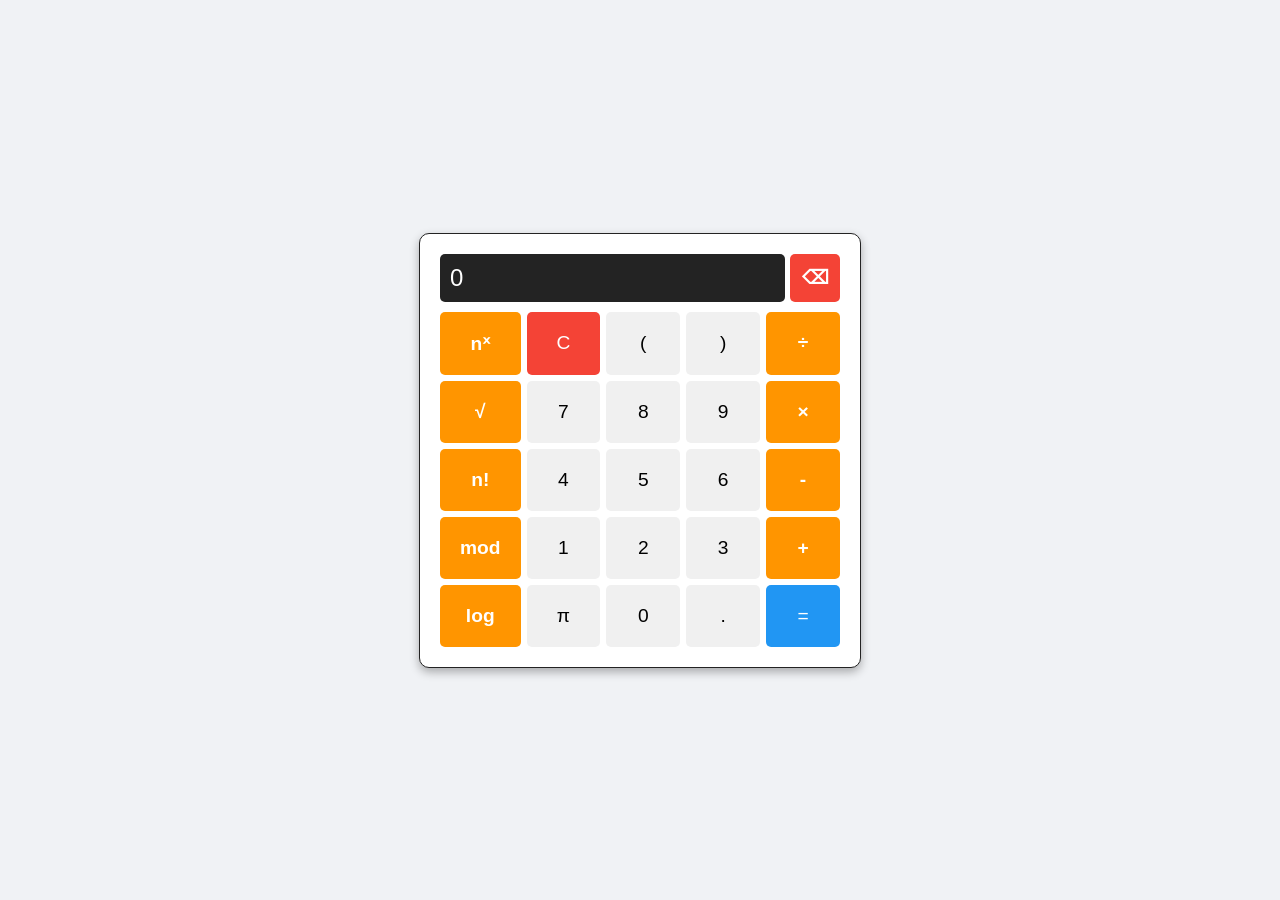
<file: src/web-calculator.html>
<!DOCTYPE html>
<html lang="en">

<head>
    <meta charset="UTF-8">
    <meta name="viewport" content="width=device-width, initial-scale=1.0">
    <title>Web App Calculator</title>
    <link rel="stylesheet" href="style.css">
</head>

<body>
    <div class="calculator">
        <div class="display-container">
            <div class="display" id="display">0</div>
            <button class="clear" id="back-space" onclick="backspace()">⌫</button>
        </div>

        <div class="buttons">
            <button class="operator" onclick="appendToDisplay('**')">nˣ</button>
            <button class="clear" onclick="clearDisplay()">C</button>
            <button onclick="appendToDisplay('(')">(</button>
            <button onclick="appendToDisplay(')')">)</button>
            <button class="operator" onclick="appendToDisplay('÷')">÷</button>

            <button class="operator" onclick="appendToDisplay('√(')">√</button>
            <button onclick="appendToDisplay('7')">7</button>
            <button onclick="appendToDisplay('8')">8</button>
            <button onclick="appendToDisplay('9')">9</button>
            <button class="operator" onclick="appendToDisplay('*')">×</button>

            <button class="operator" onclick="appendToDisplay('!')">n!</button>
            <button onclick="appendToDisplay('4')">4</button>
            <button onclick="appendToDisplay('5')">5</button>
            <button onclick="appendToDisplay('6')">6</button>
            <button class="operator" onclick="appendToDisplay('-')">-</button>

            <button class="operator" onclick="appendToDisplay('mod(')">mod</button>
            <button onclick="appendToDisplay('1')">1</button>
            <button onclick="appendToDisplay('2')">2</button>
            <button onclick="appendToDisplay('3')">3</button>
            <button class="operator" onclick="appendToDisplay('+')">+</button>

            <button class="operator" onclick="appendToDisplay('log(')">log</button>
            <button onclick="appendToDisplay('π')">π</button>
            <button onclick="appendToDisplay('0')">0</button>
            <button onclick="appendToDisplay('.')">.</button>
            <button class="equals" onclick="calculate()">=</button>
        </div>
    </div>
    <script src="script.js"></script>
</body>

</html>
</file>
<file: src/style.css>
body {
    height: 100vh;
    display: flex;
    justify-content: center;
    align-items: center;
    background-color: #f0f2f5;
    margin: 0;
    font-family: Arial, sans-serif;
}

.calculator {
    width: min(85vw, 400px);
    min-width: 220px;
    background-color: #fff;
    border: #232323 1px solid;
    border-radius: 10px;
    box-shadow: 0 4px 10px rgba(0, 0, 0, 0.3);
    padding: 20px;
}

.display-container {
    display: flex;
    align-items: stretch;
    margin-bottom: 10px;
}

.display {
    flex: 1;
    background-color: #232323;
    color: #fff;
    align-items: center;
    font-size: clamp(0.9rem, 3vw, 1.5rem);
    padding: 10px;
    text-align: left;
    border-radius: 5px;
    overflow-x: auto;
}

.buttons {
    display: grid;
    grid-template-columns: repeat(5, 1fr);
    gap: clamp(3px, 1.5vw, 6px)
}

button {
    font-size: clamp(0.8rem, 2.5vw, 1.2rem);
    border: none;
    border-radius: 5px;
    background-color: #f0f0f0;
    padding: clamp(10px, 3vw, 20px);
    cursor: pointer;
    transition: background-color 0.2s;
}

button:hover {
    background-color: #e0e0e0;
}

.equals {
    background-color: #2196F3;
    color: #fff;
}


.operator {
    background-color: #ff9500;
    color: #fff;
    font-weight: bold;
}

.operator:hover {
    background-color: #e68a00;
}

.equals:hover {
    background-color: #1976D2;
}

.clear {
    background-color: #f44336;
    color: #fff;
}

.clear:hover {
    background-color: #d32f2f;
}

#back-space {
    font-weight: bold !important;
    padding: 10px;
    width: clamp(34px, 10vw, 50px);
    margin-left: 5px;
}
</file>
